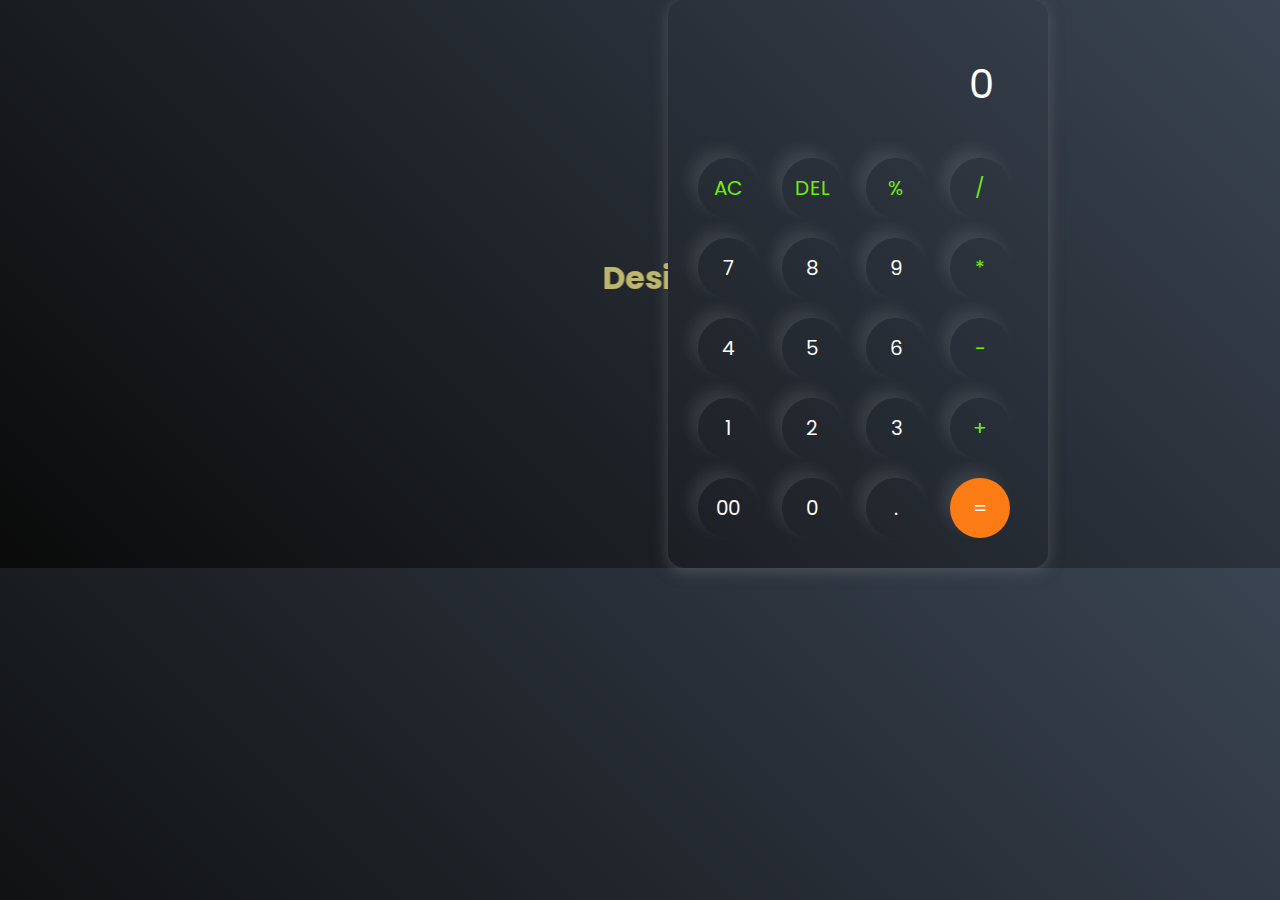
<file: index.html>
<!DOCTYPE html>
<html lang="en">
<head>
    <meta charset="UTF-8">
    <meta name="viewport" content="width=device-width, initial-scale=1.0">
    <link rel="stylesheet" href="style.css">
    <title>caluclater</title>
</head>
<body>
    <h1 style="color:darkkhaki;"><marquee behavior="alternative" direction="left
        ">Desing By Rohit Sonawane</marquee> </h1>
    <div class="caluclater">
        <input type=" text" placeholder="0" id="inputBox">
        <div>
            <button class="operator">AC</button>
            <button class="operator">DEL</button>
            <button class="operator">%</button>
            <button class="operator">/</button>
        </div>
        <div>
            <button>7</button>
            <button>8</button>
            <button>9</button>
            <button class="operator">*</button>
        </div>
        <div>
            <button>4</button>
            <button>5</button>
            <button>6</button>
            <button class="operator">-</button>
        </div>
        <div>
            <button>1</button>
            <button>2</button>
            <button>3</button>
            <button class="operator">+</button>
        </div>
        <div>
            <button>00</button>
            <button>0</button>
            <button>.</button>
            <button class="equalBtn">=</button>
        </div>
    </div>
    <script src="script.js"></script>
</body>
</html>
</file>
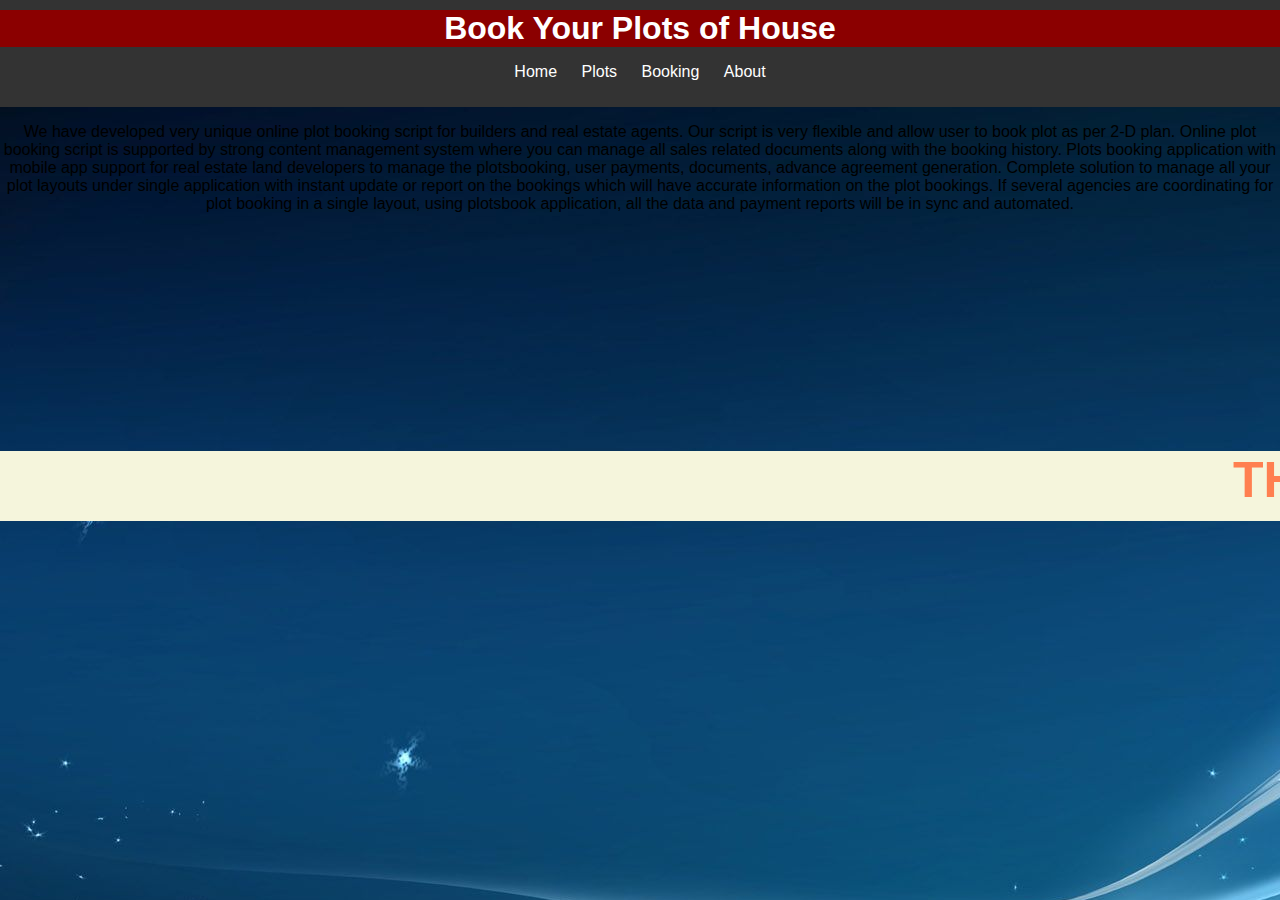
<file: about.html>
<!DOCTYPE html>
<html lang="en">
<head>
    <meta charset="UTF-8">
    <meta name="viewport" content="width=device-width, initial-scale=1.0">
    <title>About Us - Book Your Plots of House</title>
    <link rel="stylesheet" href="styles.css">
</head>
<body>
    <header>
        <h1>Book Your Plots of House</h1>
        <nav>
            <ul>
                <li><a href="index.html">Home</a></li>
                <li><a href="plots.html">Plots</a></li>
                <li><a href="contact.html">Booking</a></li>
                <li><a href="about.html">About</a></li>
            </ul>
        </nav>
    </header>
<center>
   <p> We have developed very unique online plot booking script 
    for builders and real estate agents. 
    Our script is very flexible and allow user to book plot as per 2-D plan.
     Online plot booking script is supported by strong content management system where you can manage 
    all sales related documents along with the booking history.
    Plots booking application with mobile app support for real estate land developers to manage the plotsbooking, user
     payments, documents, advance agreement generation. Complete solution to manage all your plot layouts under single application 
     with instant update or report on the bookings which will have accurate information on the plot bookings. If several agencies 
     are coordinating for plot booking in a single layout, using plotsbook application, all the data and payment reports will be in
      sync and automated.
   </p>
   <br>
   <br>
   <br><br><br><br><br><br><br><br>
   <h2><marquee behavior="" direction="">THANK YOU FOR VISITING</marquee></h2>
</center>
</body>
</html>
</file>
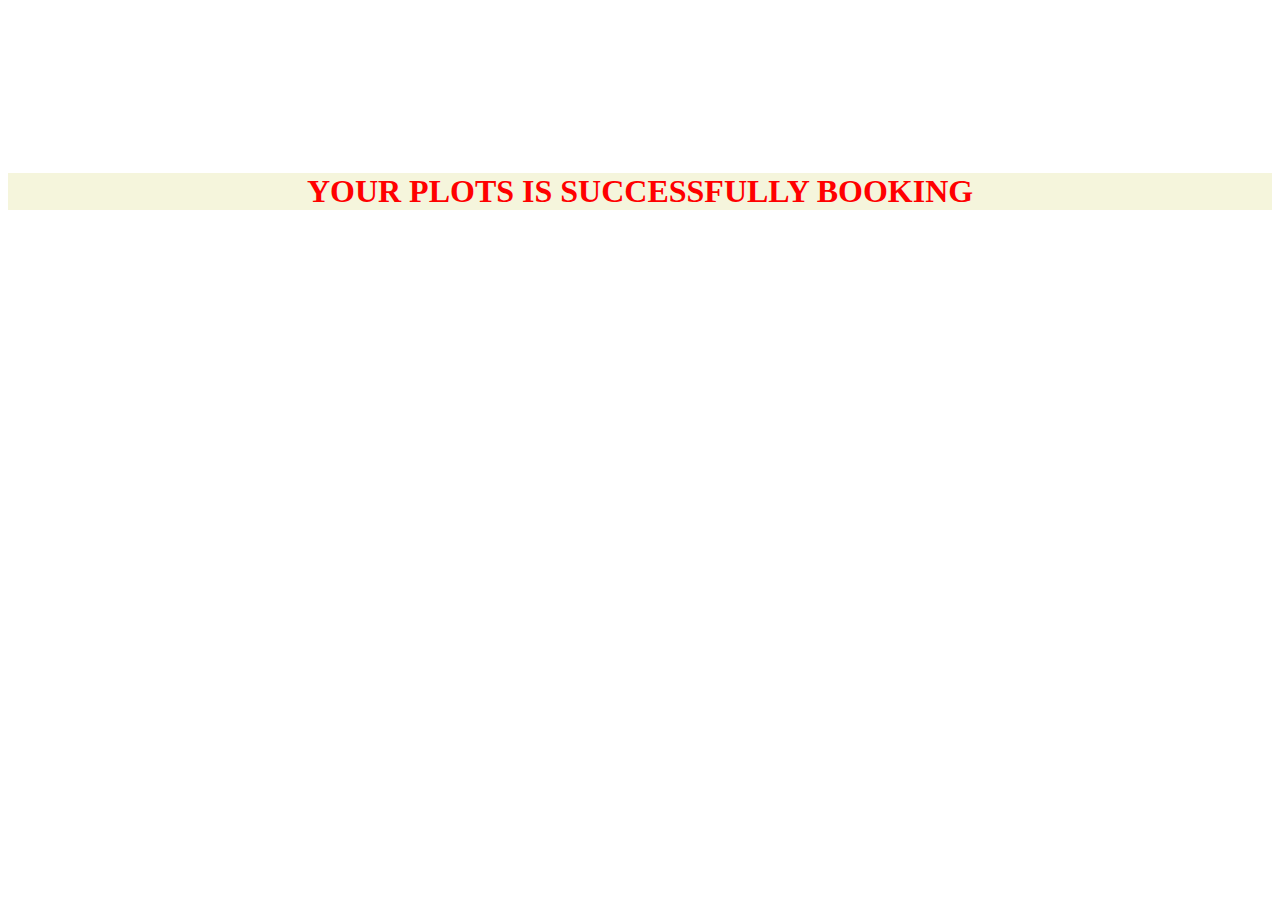
<file: complete.html>
<!DOCTYPE html>
<html lang="en">
<head>
    <meta charset="UTF-8">
    <meta http-equiv="X-UA-Compatible" content="IE=edge">
    <meta name="viewport" content="width=device-width, initial-scale=1.0">
    <title>Document</title>
</head>
<style>
    .submit h1{
        color: red;
        background-color: beige;
    }
    .submit h2{
        color: mediumblue;
    }
    .submit h3{
        background-color: beige;
        display: inline;
        font-family: 'Gill Sans', 'Gill Sans MT', Calibri, 'Trebuchet MS', sans-serif;
    }
</style>
<body>
    <center>
        <br><br><br><br><br><br><br><br>
    <div class="submit">
        <h1>YOUR PLOTS IS SUCCESSFULLY BOOKING
        </h1>
      
        
        
    </div>
    </center>
</style>
<body>
    
</body>
</html>
</file>
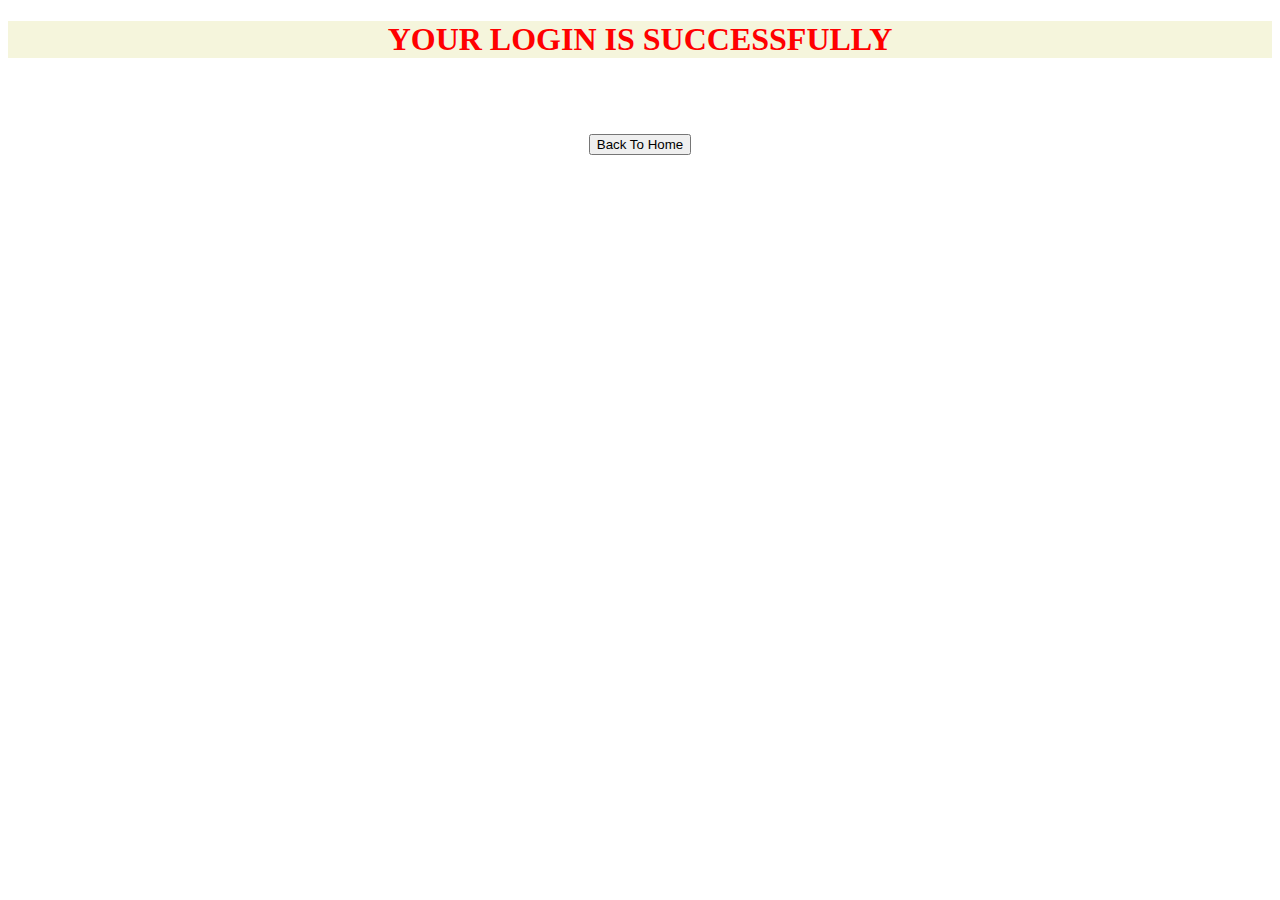
<file: i1.html>
<!DOCTYPE html>
<html lang="en">
<head>
    <meta charset="UTF-8">
    <meta http-equiv="X-UA-Compatible" content="IE=edge">
    <meta name="viewport" content="width=device-width, initial-scale=1.0">
    <title>Document</title>
</head>
<style>
    .submit h1{
        color: red;
        background-color: beige;
    }
    .submit h2{
        color: mediumblue;
    }
    .submit h3{
        background-color: beige;
        display: inline;
        font-family: 'Gill Sans', 'Gill Sans MT', Calibri, 'Trebuchet MS', sans-serif;
    }
</style>
<body>
    <center>
    <div class="submit">
        <h1>YOUR LOGIN IS SUCCESSFULLY
        </h1>
      
        
        
     <br><br><br>
        <button><a href="about.html"></a> Back To Home</a></button>
    </div>
    </center>
</style>
<body>
    
</body>
</html>
</file>
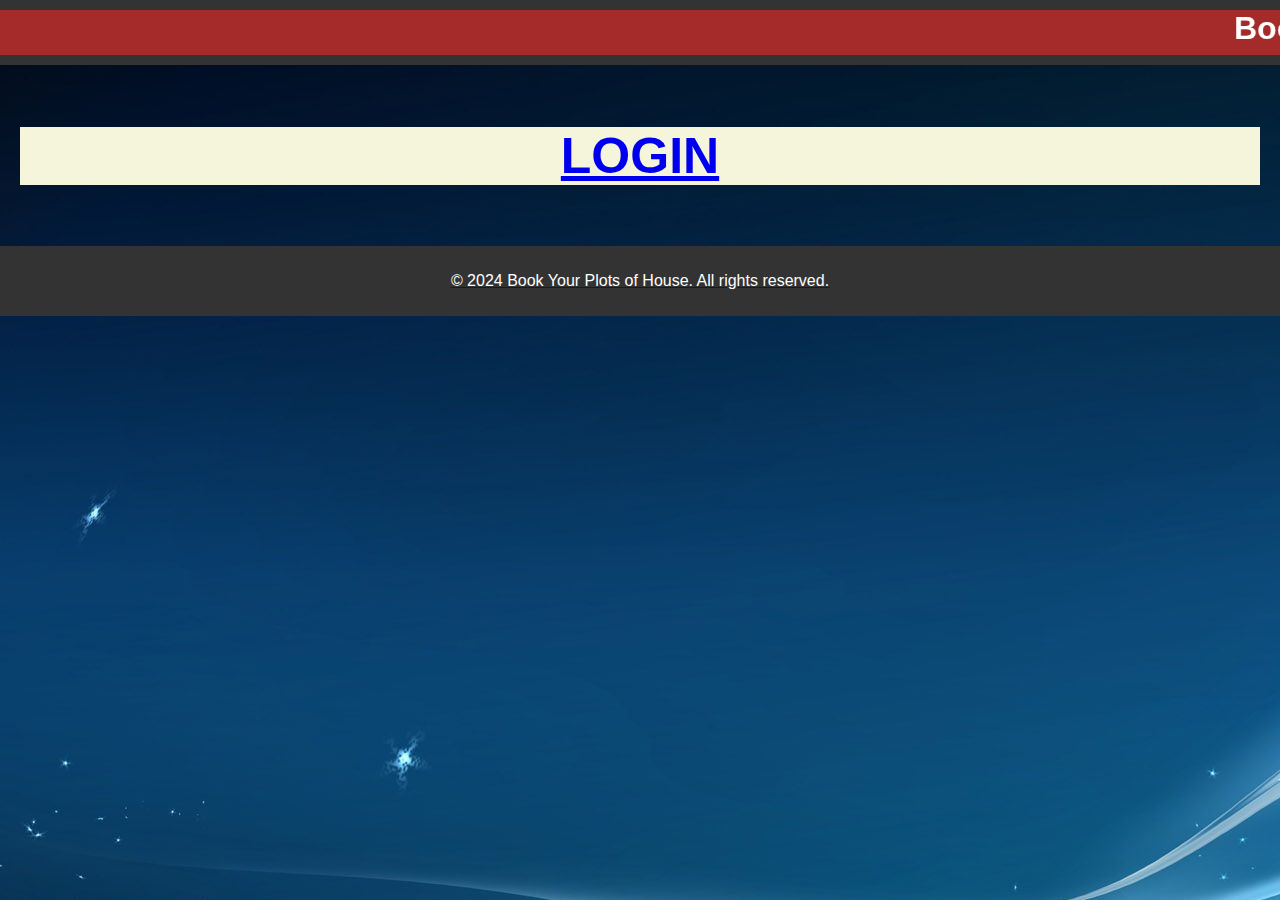
<file: main.html>
<!DOCTYPE html>
<html lang="en">
<head>
    <meta charset="UTF-8">
    <meta name="viewport" content="width=device-width, initial-scale=1.0">
    <title>About Us - Book Your Plots of House</title>
    <link rel="stylesheet" href="styles.css">
</head>
<style>
    h2{
        color: aliceblue;
        box-sizing: 20px;
    }
</style>
<body>
    <header>
        <h1 style="background-color: brown;"><marquee behavior="" direction="left to rights">Book Your Plots of House</marquee></h1>
    </header>
<center>
    <main>
        <section id="about">
            <h2 style="color: black;"><a href="login.html">LOGIN</a> </h2>
            <u>
                <a href="login.html">
            </section>
    </main>
</center>
    <footer>
        <p>&copy; 2024 Book Your Plots of House. All rights reserved.</p>
    </footer>
</body>
</html>
</file>
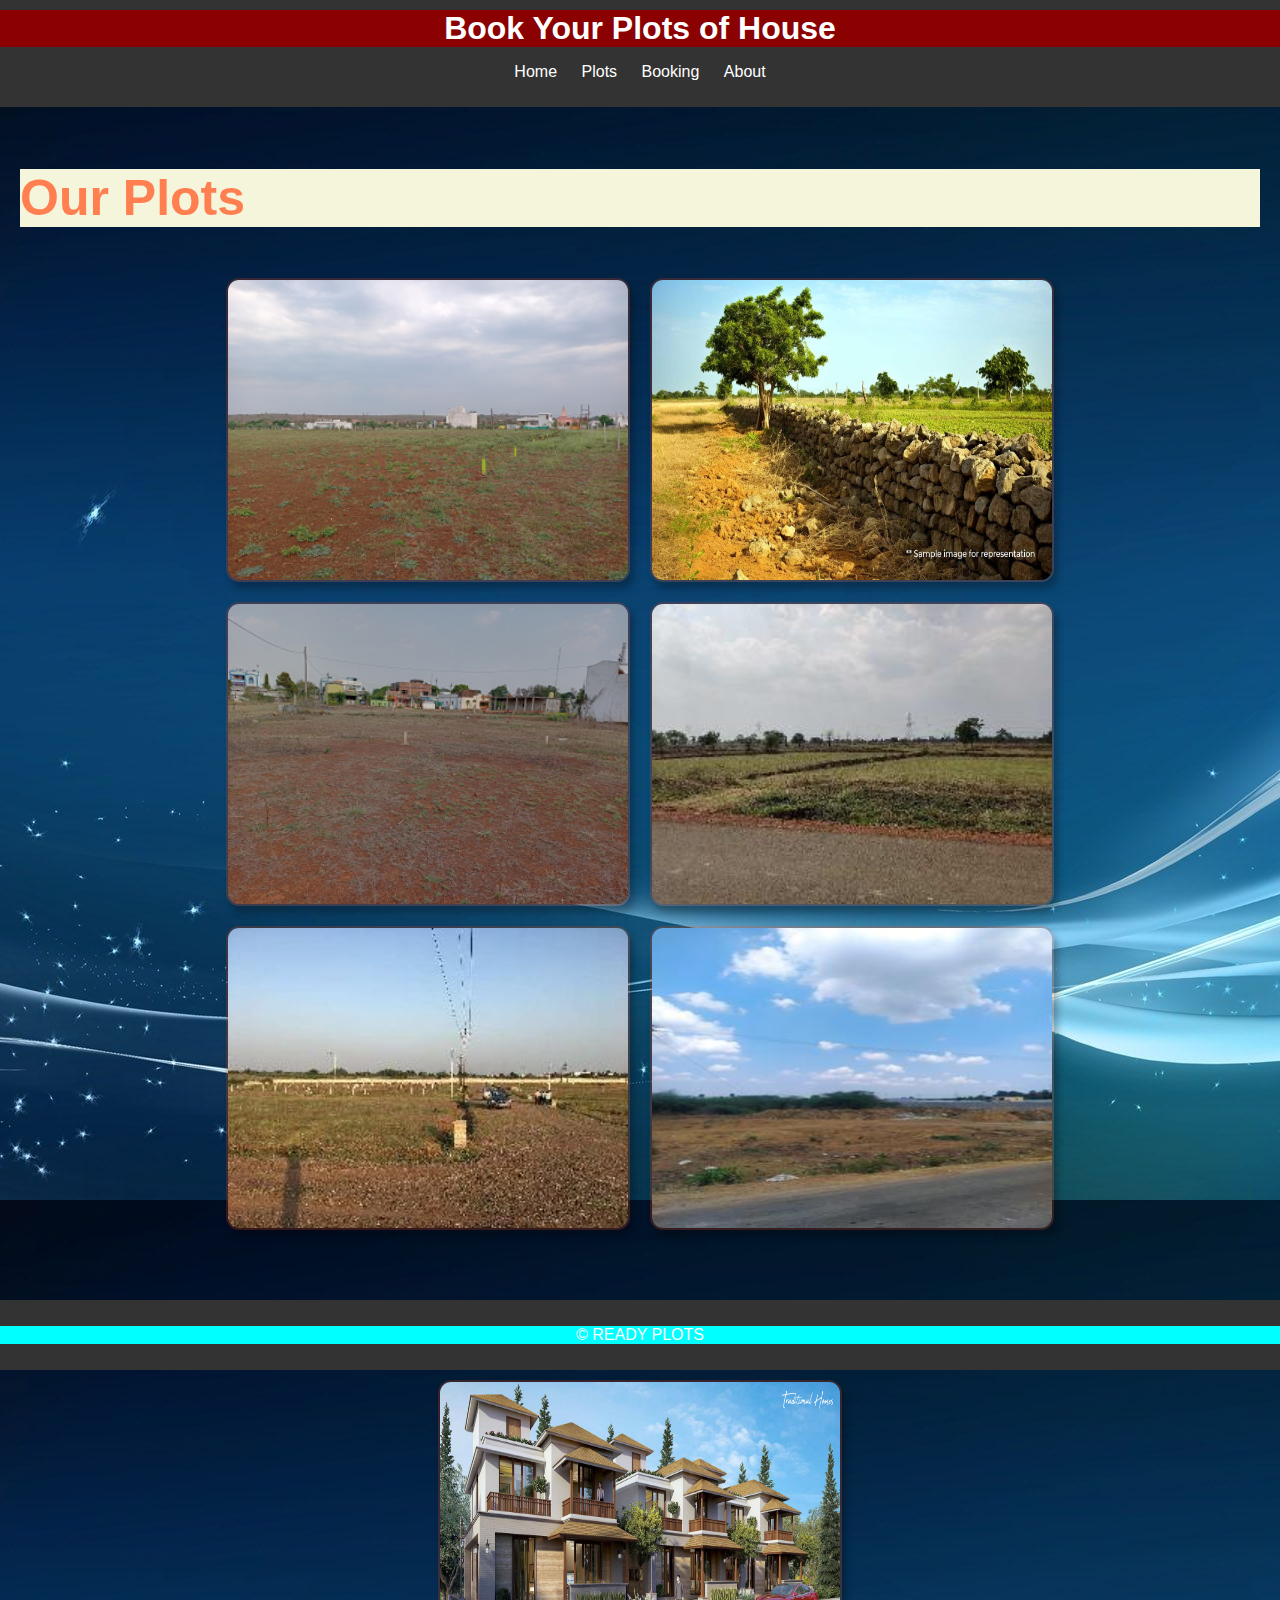
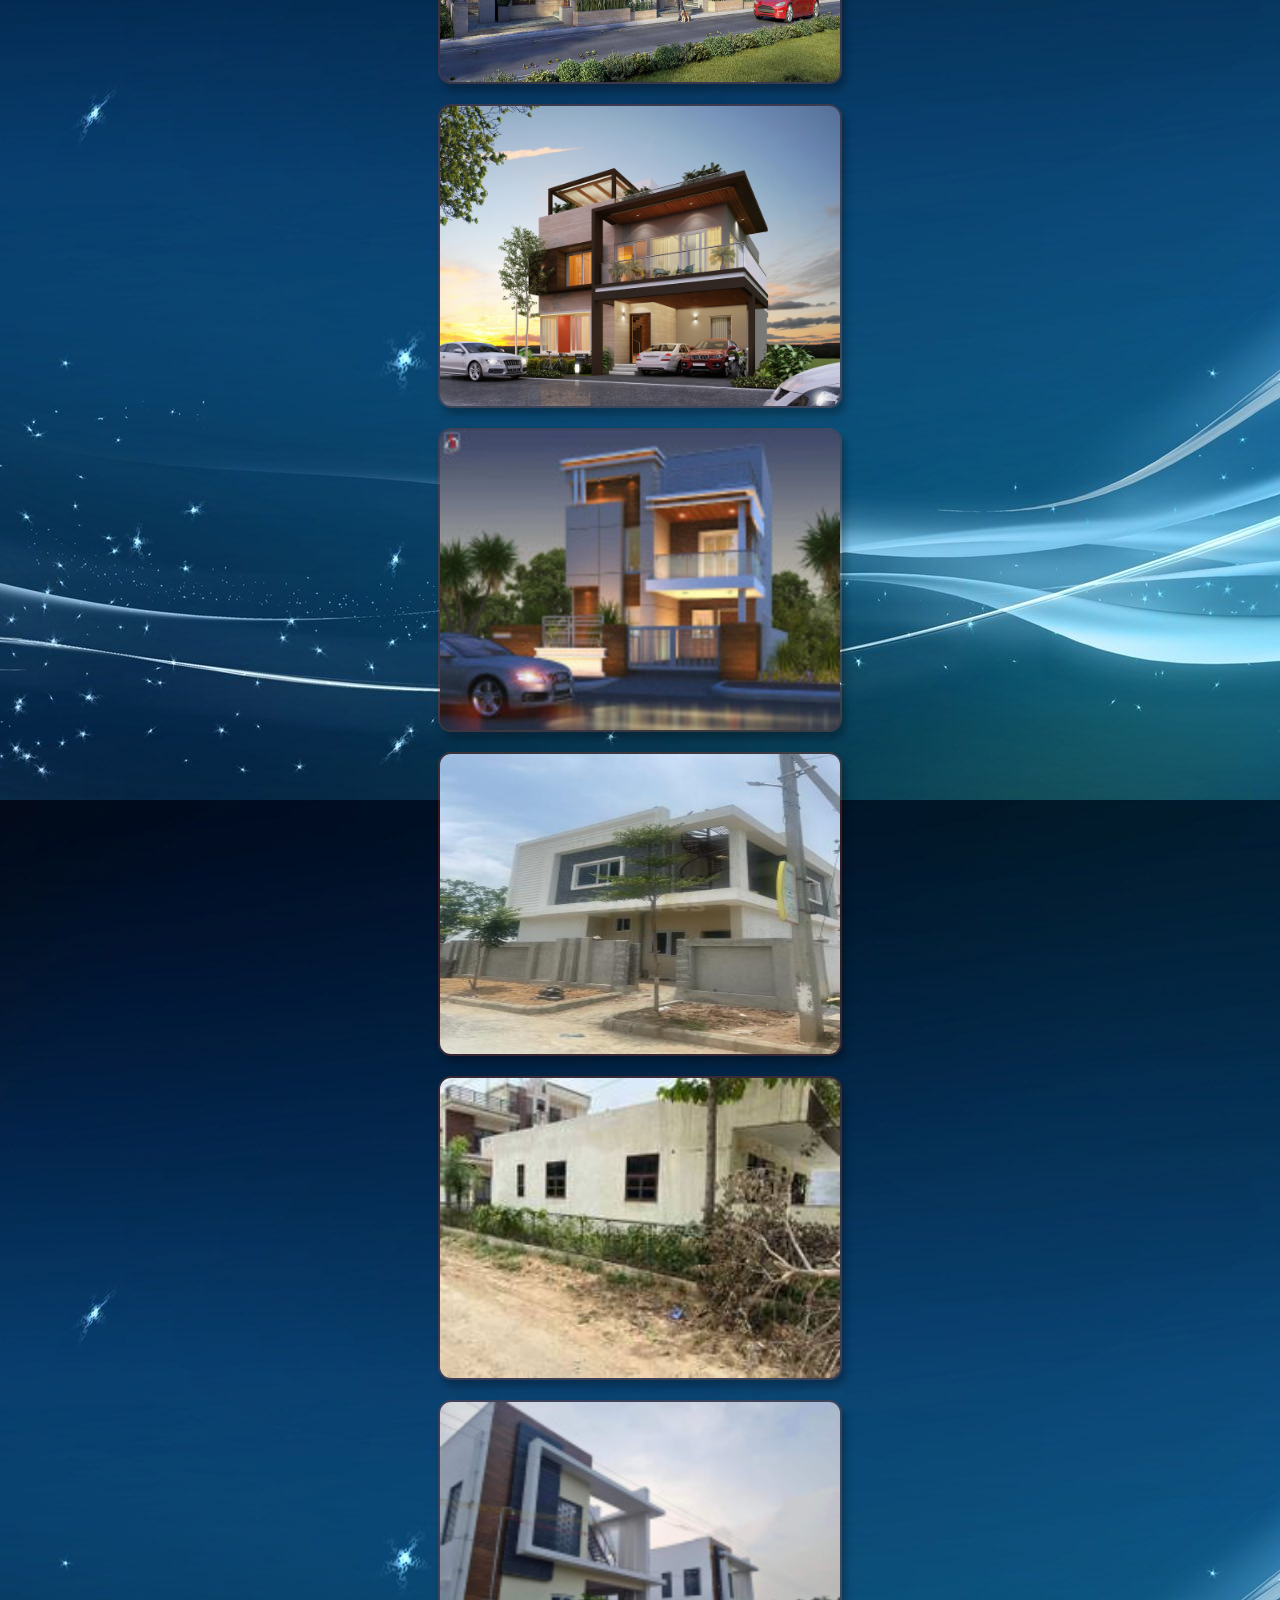
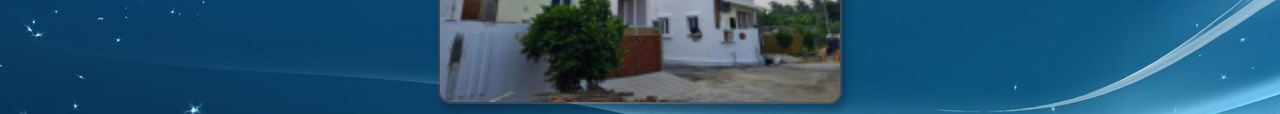
<file: plots.html>
<!DOCTYPE html>
<html lang="en">
<head>
    <meta charset="UTF-8">
    <meta name="viewport" content="width=device-width, initial-scale=1.0">
    <title>Our Plots - Book Your Plots of House</title>
    <link rel="stylesheet" href="styles.css">
</head>
<style>
    div{
        display: flex;
        justify-content: center;
        align-items: center;
        flex-wrap: wrap;
    }
    div img{
        width: 400px;
        height: 300px;
        border: 2px solid#ff3d0036;
        border-radius: 13px;
        box-shadow: 4px 7px 7px 0px #00000042;
        cursor: pointer;
        margin: 10px;
        transition: 400ms;
    }
    div img:hover{
        filter: grayscale(1);
        transform: scale(1.03);
    }
</style>
<body>
    <header>
        <h1>Book Your Plots of House</h1>
        <nav>
            <ul>
                <li><a href="index.html">Home</a></li>
                <li><a href="plots.html">Plots</a></li>
                <li><a href="contact.html">Booking</a></li>
                <li><a href="about.html">About</a></li>
            </ul>
        </nav>
    </header>

    <main>
        <section id="plots">
            <h2>Our Plots</h2>
            <div>
                <div class="plot">
                    <img src="p1.jpg"  >
                   
                </div>
                <div class="plot">
                    <img src="p2.jpg" alt="Plot 2">
                  
                </div>
                <div class="plot">
                    <img src="p3.jpg" alt="Plot 3">
                
                </div>  
                <div class="plot">
                    <img src="p4.jpg" alt="Plot 3">
                
                </div>  
                <div class="plot">
                    <img src="p5.jpg" alt="Plot 3">
                
                </div>  
                <div class="plot">
                    <img src="p6.jpg" alt="Plot 3">
                
                </div>  
            </div>
        </section>
    </main>

    <footer>
        <p style="background-color: aqua;">&copy; READY PLOTS</p>
    </footer>
    <div class="plot">
        <img src="p7.jpg" alt="Plot 3">
    
    </div>  
    <div class="plot">
        <img src="p8.jpg" alt="Plot 3">
    
    </div>  
    <div class="plot">
        <img src="p10.jpg" alt="Plot 3">
    
    </div>  
    <div class="plot">
        <img src="p11.jpg" alt="Plot 3">
    
    </div>  
    <div class="plot">
        <img src="p12.jpg" alt="Plot 3">
    
    </div>  
    <div class="plot">
        <img src="p13.jpg" alt="Plot 3">
    
    </div>  
</body>
</html>
</file>
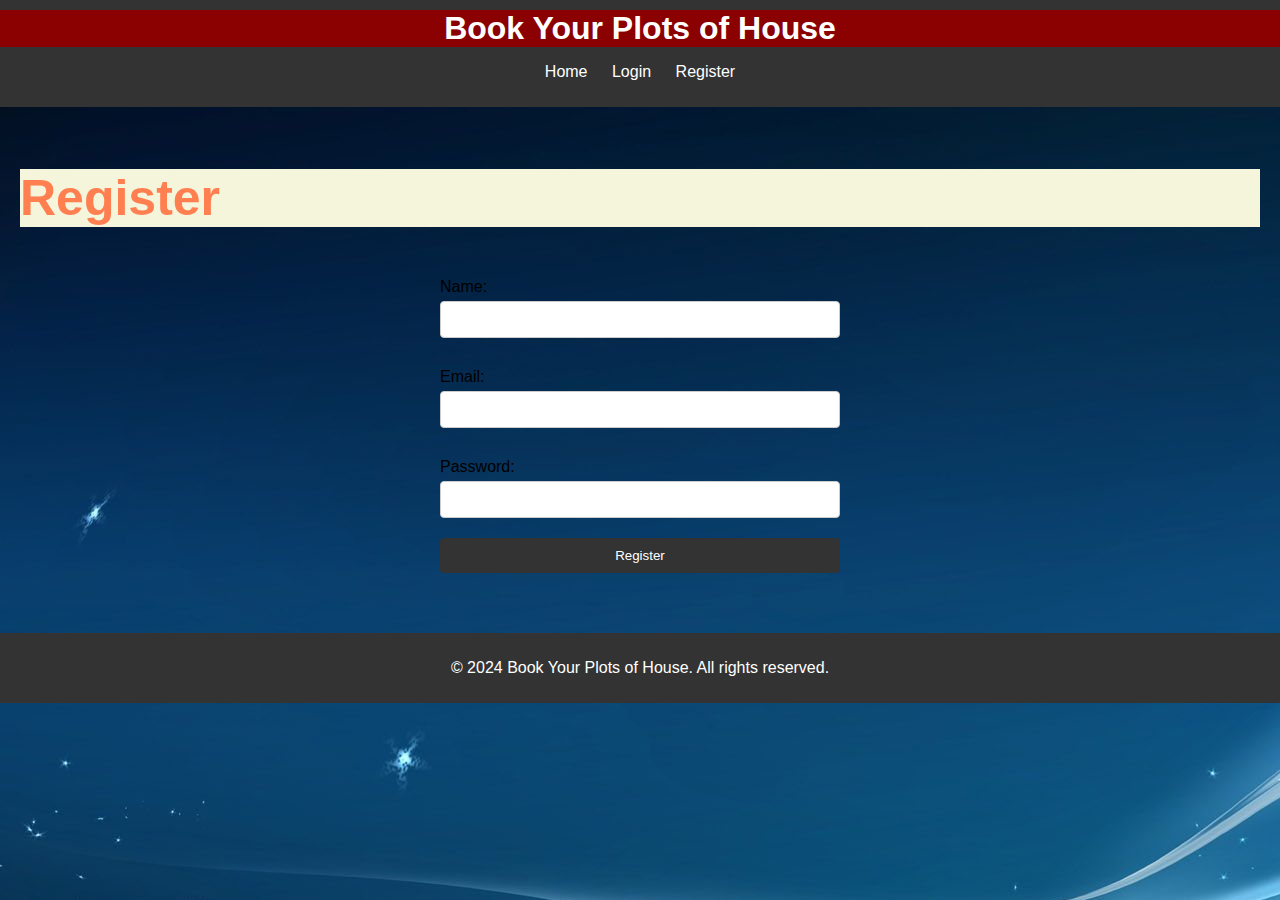
<file: register.html>
<!DOCTYPE html>
<html lang="en">
<head>
    <meta charset="UTF-8">
    <meta name="viewport" content="width=device-width, initial-scale=1.0">
    <title>Register - Book Your Plots of House</title>
    <link rel="stylesheet" href="styles.css">
</head>
<body>
    <header>
        <h1>Book Your Plots of House</h1>
        <nav>
            <ul>
                <li><a href="index.html">Home</a></li>
                <li><a href="login.html">Login</a></li>
                <li><a href="register.html">Register</a></li>
            </ul>
        </nav>
    </header>

    <main>
        <section id="register">
            <h2>Register</h2>
            <form>
                <label for="name">Name:</label>
                <input type="text" id="name" name="name" required>

                <label for="email">Email:</label>
                <input type="email" id="email" name="email" required>

                <label for="password">Password:</label>
                <input type="password" id="password" name="password" required>

                <button type="submit">Register</button>
            </form>
        </section>
    </main>

    <footer>
        <p>&copy; 2024 Book Your Plots of House. All rights reserved.</p>
    </footer>
</body>
</html>
</file>
<file: style.css>
@import url('https://fonts.googleapis.com/css2?family=Poppins:wght@500&display=swap');

*{
    margin: 0;
    padding: 0;
    box-sizing: border-box;
    font-family: 'Poppins', sans-serif;
}
body{
    width: 100%;
    height: 100%;
    display: flex;
    justify-content: center;
    align-items: center;
    background:linear-gradient(45deg,#0a0a0a,#3a4452);
}
.caluclater{
    border: 1px #717377;
    padding: 20px;
    border-radius: 16px;
    background: transparent;
    box-shadow: 0px 3px 15px rgba(113,115,119,0.5);

}
input{
    width: 320px;
    border: none;
    padding: 24px;
    margin: 10px;
    background: transparent;
    box-shadow: 0px 3px 15px rgbs(84,84,84,0.1);
    font-size: 40px;
    text-align: right;
    cursor: pointer;
    color: #ffffff;
}
input::placeholder{
    color: #ffffff;
}
button{
    border: none;
    width: 60px;
    height: 60px;
    margin: 10px;
    border-radius: 50%;
    background: transparent;
    color: #ffffff;
    font-size: 20px;
    box-shadow: -8px -8px 15px rgba(255,255,255,0.1);
    cursor:pointer;
}
.equalBtn{
    background-color: #fb7c14;

}
.operator
{
    color: #6dee0a;
    
}
</file>
<file: styles.css>
body {
    font-family: Arial, sans-serif;
    margin: 0;
    padding: 0;
    box-sizing: border-box;
    background-image: url(b1.jpg);
    }

header {
    background-color: #333;
    color: white;
    padding: 10px 0;
    text-align: center;
}

header h1 {
    margin: 0;
}

nav ul {
    list-style: none;
    padding: 0;
}

nav ul li {
    display: inline;
    margin: 0 10px;
}

nav ul li a {
    color: white;
    text-decoration: none;
}

main {
    padding: 20px;
}

section {
    margin-bottom: 40px;
}

section img {
    width: 100%;
    height: auto;
}

form {
    max-width: 400px;
    margin: 0 auto;
    display: flex;
    flex-direction: column;
}

form label {
    margin: 10px 0 5px;
}

form input {
    padding: 10px;
    margin-bottom: 20px;
    border: 1px solid #ccc;
    border-radius: 4px;
}

form button {
    padding: 10px;
    background-color: #333;
    color: white;
    border: none;
    border-radius: 4px;
    cursor: pointer;
}

footer {
    background-color: #333;
    color: white;
    text-align: center;
    padding: 10px 0;
}
h1{
    background-color: darkred;
}
h2{
    background-color: beige;
    color: coral;
    font-size: 50px;
}
</file>
